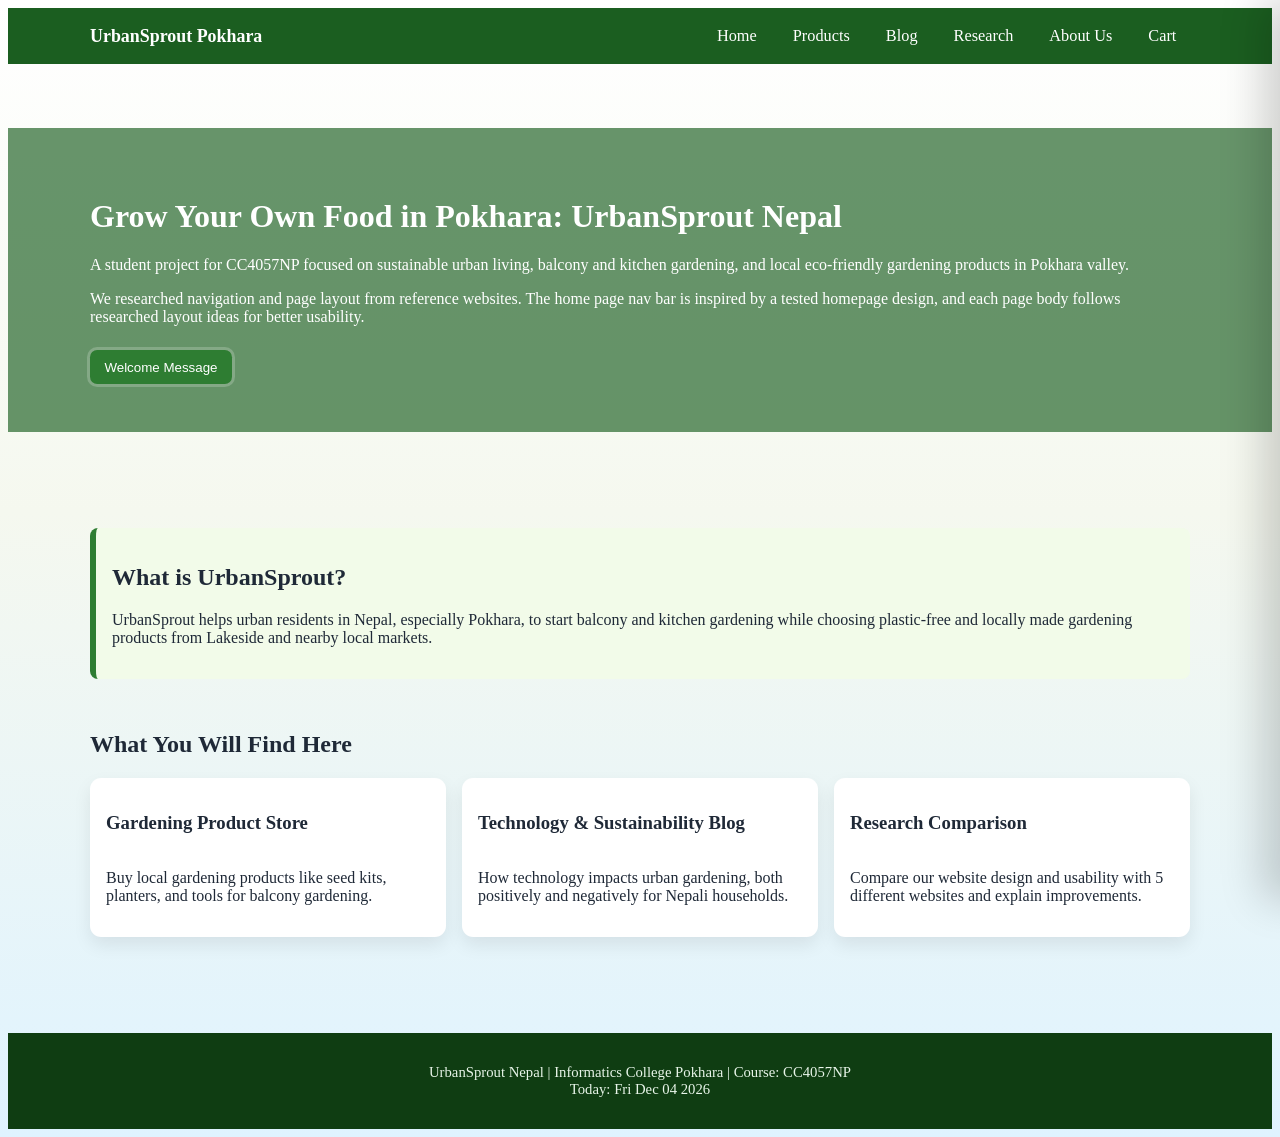
<file: index.html>
<!DOCTYPE html>
<!-- UrbanSprout: Home -->
<html lang="en">

<head>
  <!-- Meta tags and title -->
  <meta charset="UTF-8" />
  <meta name="viewport" content="width=device-width, initial-scale=1.0" />
  <meta name="description"
    content="UrbanSprout Nepal - balcony and kitchen gardening platform with local eco-friendly gardening products." />
  <title>UrbanSprout Nepal | Home</title>

  <!-- CSS file -->
  <link rel="stylesheet" href="css/style.css" />

  <!-- Extra styles used only on this page -->
  <style>
    /* Highlight box on the home intro */
    .home-highlight {
      border-left: 6px solid #2e7d32;
      background: #f2fbe9;
      padding: 1rem;
      border-radius: 0.5rem;
    }
  </style>
</head>

<body>
  <!-- menu at top -->
  <div class="navbar">
    <div class="container nav-inner">
      <a href="index.html" style="text-align: center; color: white ; text-decoration: none;">
        <div class="brand">UrbanSprout Pokhara</div>
      </a>
      <nav class="nav-links">
        <a href="index.html" class="active">Home</a>
        <a href="pages/products.html">Products</a>
        <a href="pages/blog.html">Blog</a>
        <a href="pages/research.html">Research</a>
        <a href="pages/about.html">About Us</a>
        <a href="#" id="openCartBtn">Cart</a>
      </nav>
    </div>
  </div>

  <!-- big banner at top -->
  <header class="hero">
    <div class="hero-overlay">
      <div class="container">
        <h1>Grow Your Own Food in Pokhara: UrbanSprout Nepal</h1>
        <p>
          A student project for CC4057NP focused on sustainable urban living,
          balcony and kitchen gardening, and local eco-friendly gardening products in Pokhara valley.
        </p>
        <p>
          We researched navigation and page layout from reference websites. The home page nav bar is inspired by a
          tested homepage design, and each page body follows researched layout ideas for better usability.
        </p>
        <!-- welcome button -->
        <button id="welcomeBtn" class="btn" style="margin-top: 0.5rem; box-shadow: 0 0 0 3px rgba(255, 255, 255, 0.2)">
          Welcome Message
        </button>
      </div>
    </div>
  </header>

  <!-- main content -->
  <main class="container section">
    <!-- intro box -->
    <div class="home-highlight">
      <h2>What is UrbanSprout?</h2>
      <p>
        UrbanSprout helps urban residents in Nepal, especially Pokhara, to
        start balcony and kitchen gardening while choosing plastic-free and
        locally made gardening products from Lakeside and nearby local markets.
      </p>
    </div>

    <!-- page links -->
    <section class="section">
      <h2>What You Will Find Here</h2>
      <div class="grid">
        <a href="pages/products.html" style="text-decoration: none; color: inherit;">
          <article class="card">
            <h3>Gardening Product Store</h3>
            <p>
              Buy local gardening products like seed kits, planters, and tools for balcony gardening.
            </p>
          </article>
        </a>
        <a href="pages/blog.html" style="text-decoration: none; color: inherit;">
          <article class="card">
            <h3>Technology & Sustainability Blog</h3>
            <p>
              How technology impacts urban gardening, both positively and
              negatively for Nepali households.
            </p>
          </article>
        </a>
        <a href="pages/research.html" style="text-decoration: none; color: inherit;">
          <article class="card">
            <h3>Research Comparison</h3>
            <p>
              Compare our website design and usability with 5 different
              websites and explain improvements.
            </p>
          </article>
        </a>
      </div>
    </section>
  </main>

  <!-- Footer -->
  <footer>
    <div class="container">
      <p class="footer-text">
        UrbanSprout Nepal | Informatics College Pokhara | Course: CC4057NP
        <br />Today: <span id="todayDate"></span>
      </p>
    </div>
  </footer>

  <!-- Cart overlay -->
  <div id="cartDrawerBackdrop" class="cart-drawer-backdrop"></div>
  <!-- Cart panel -->
  <aside id="cartDrawer" class="cart-drawer" aria-hidden="true">
    <div class="cart-drawer-header">
      <h2>Cart</h2>
      <button id="closeCartDrawer" class="modal-close" aria-label="Close cart">×</button>
    </div>
    <div class="cart-drawer-body">
      <p>Items in your cart</p>
      <table class="cart-table">
        <thead>
          <tr>
            <th>Item</th>
            <th>Qty</th>
          </tr>
        </thead>
        <tbody id="drawerCartBody">
          <tr>
            <td colspan="2">Cart is empty.</td>
          </tr>
        </tbody>
      </table>
      <p><strong>Total Items:</strong> <span id="drawerCartItems">0</span></p>
      <p><strong>Total Price:</strong> <span id="drawerCartTotal">NPR 0</span></p>
      <!-- clear button -->
      <button class="btn" id="clearDrawerCartBtn">Clear Cart</button>
      <!-- shop button -->
      <button class="btn" id="shopNowBtn" style="display: none; margin-top: 1rem; width: 100%;">Shop Now</button>
    </div>
  </aside>

  <script src="js/script.js"></script>
</body>

</html>
</file>
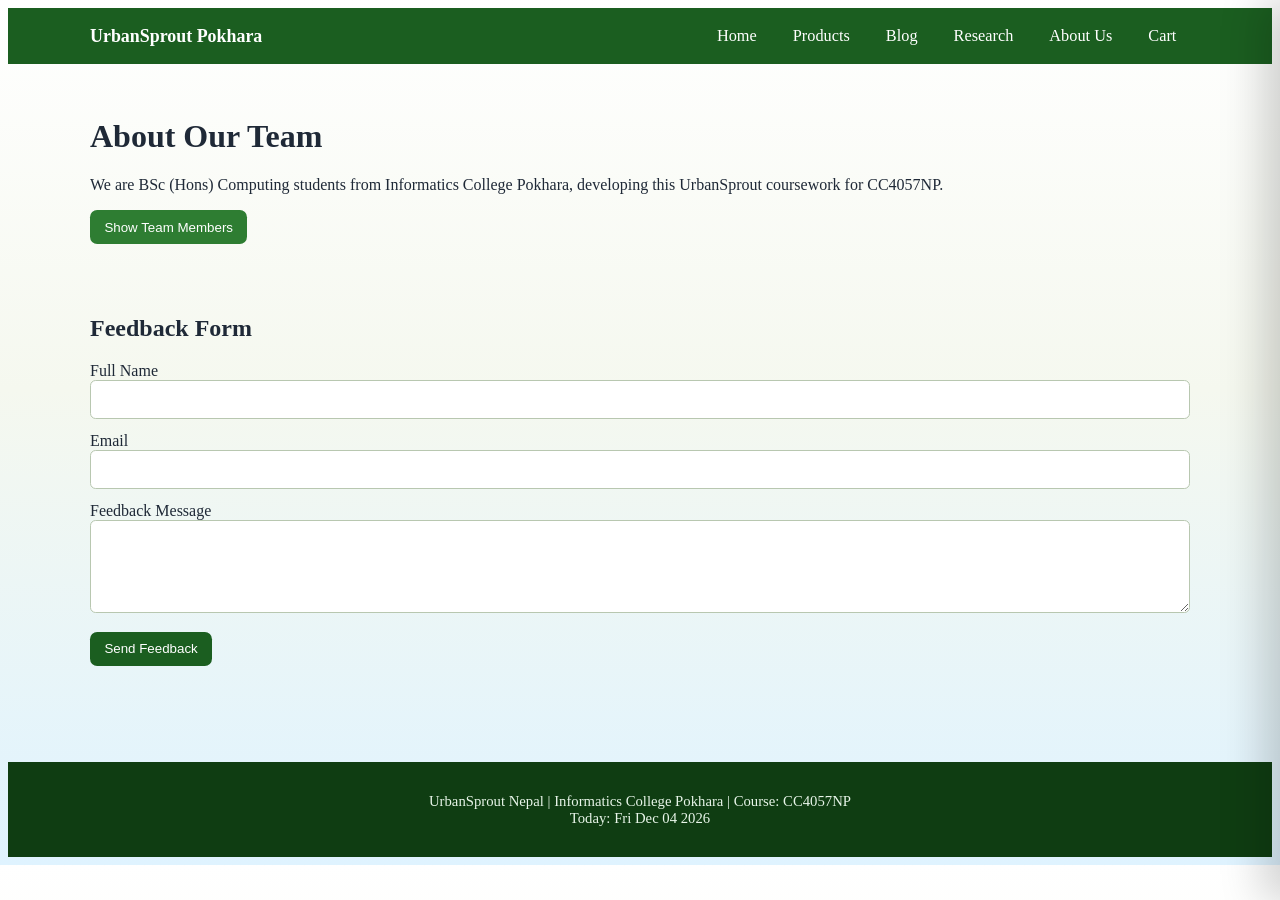
<file: pages/about.html>
<!DOCTYPE html>
<!-- UrbanSprout: About -->
<html lang="en">
  <head>
    <!-- Page info -->
    <meta charset="UTF-8" />
    <meta name="viewport" content="width=device-width, initial-scale=1.0" />
    <meta
      name="description"
      content="About UrbanSprout team and feedback form."
    />
    <title>UrbanSprout Nepal | About Us</title>
    <link rel="stylesheet" href="../css/style.css" />

    <!-- Styles used only on the About page (team grid) -->
    <style>
      /* Team toggle + portfolio cards */
      .team-toggle-wrap {
        margin: 1rem 0 1.2rem;
      }
      .team-grid[hidden] {
        display: none;
      }
      /* row 1: two wide cards; row 2: three equal cards */
      .team-portfolio-grid {
        display: grid;
        grid-template-columns: repeat(6, 1fr);
        gap: 1.25rem;
        margin-top: 0.5rem;
      }
      .team-card:nth-child(1),
      .team-card:nth-child(2) {
        grid-column: span 3;
      }
      .team-card:nth-child(3),
      .team-card:nth-child(4),
      .team-card:nth-child(5) {
        grid-column: span 2;
      }
    
     .team-card {
        background: #ffffff;
        border: 1px solid #d7e3cf;
        border-radius: 0.65rem;
        padding: 1rem 1rem 1.1rem;
        box-shadow: 0 4px 14px rgba(27, 94, 32, 0.08);
      }
      .team-card-photo {
        width: 100%;
        max-height: 280px;
        object-fit: cover;
        border-radius: 0.5rem;
        display: block;
        margin-bottom: 0.75rem;
        border: 1px solid #cfdcc4;
      }
      .team-card h3 {
        margin: 0 0 0.45rem 0;
        font-size: 1.15rem;
        color: #14532d;
      }
      .team-card p {
        margin: 0.35rem 0 0;
        font-size: 0.95rem;
        line-height: 1.45;
      }
      .team-card .interest-line {
        margin-top: 0.5rem;
        color: #2f4a30;
      }
    </style>
  </head>
  <body>
    <!-- Top menu -->
    <div class="navbar">
      <div class="container nav-inner">
        <a
          href="../index.html"
          style="text-align: center; color: white; text-decoration: none"
          ><div class="brand">UrbanSprout Pokhara</div></a
        >
        <nav class="nav-links">
          <a href="../index.html">Home</a>
          <a href="products.html">Products</a>
          <a href="blog.html">Blog</a>
          <a href="research.html">Research</a>
          <a href="about.html" class="active">About Us</a>
          <a href="#" id="openCartBtn">Cart</a>
        </nav>
      </div>
    </div>

    <main class="container section">
      <!-- Team intro -->
      <h1>About Our Team</h1>
      <p>
        We are BSc (Hons) Computing students from Informatics College Pokhara,
        developing this UrbanSprout coursework for CC4057NP.
      </p>

      <!-- Show/hide team -->
      <div class="team-toggle-wrap">
        <button
          id="teamToggleBtn"
          class="btn"
          type="button"
          aria-expanded="false"
          aria-controls="teamMembersSection"
        >
          Show Team Members
        </button>
      </div>

      <!-- Everyone shows here with photo + text (no extra buttons) -->
      <section id="teamMembersSection" class="grid team-grid" hidden>
<<<<<<< Updated upstream
        <div class="team-portfolio-grid">
          <article class="team-card">
            <img
              class="team-card-photo"
              src="../images/samir.jpg?auto=format"
              alt="Photo of Samir Thapa Magar"
            />
            <h3>Samir Thapa Magar</h3>
            <p>
              <strong>Skills:</strong> HTML5, CSS3, wireframing, responsive structure, testing,
              documentation.
            </p>
            <p class="interest-line">
              <strong>Interest:</strong> design systems and user-focused pages.
            </p>
          </article>
          <article class="team-card">
            <img
              class="team-card-photo"
              src="../images/sushant.jpeg?auto=format"
              alt="Photo of Sushant Chhetri"
            />
            <h3>Sushant Chhetri</h3>
            <p>
              <strong>Skills:</strong> HTML5, CSS3, JavaScript, validation logic, user
              interaction scripts, documentation.
            </p>
            <p class="interest-line">
              <strong>Interest:</strong> functional UI and accessible web components.
            </p>
          </article>
          <article class="team-card">
            <img
              class="team-card-photo"
              src="../images/anuj.png?auto=format"
              alt="Photo of Anuj Thapa"
            />
            <h3>Anuj Thapa</h3>
            <p>
              <strong>Skills:</strong> HTML5, CSS3, JavaScript, documentation, research,
              presentation, teamwork.
            </p>
            <p class="interest-line">
              <strong>Interest:</strong> UI design for sustainability platforms in Pokhara.
            </p>
          </article>
          <article class="team-card">
            <img
              class="team-card-photo"
              src="../images/kusum.png?auto=format"
              alt="Photo of Kusum Rana Magar"
            />
            <h3>Kusum Rana Magar</h3>
            <p>
              <strong>Skills:</strong> HTML5, CSS3, JavaScript, report writing, test cases,
              formatting, documentation.
            </p>
            <p class="interest-line">
              <strong>Interest:</strong> quality assurance and usability reporting.
            </p>
          </article>
          <article class="team-card">
            <img
              class="team-card-photo"
              src="../images/asal.png?auto=format"
              alt="Photo of Asal Khatri"
            />
            <h3>Asal Khatri</h3>
            <p>
              <strong>Skills:</strong> HTML5, CSS3, JavaScript, product copywriting, research
              analysis, documentation.
            </p>
            <p class="interest-line">
              <strong>Interest:</strong> eco-branding and market trends in Pokhara valley.
            </p>
          </article>
        </div>
=======
        <ul class="team-name-list">
          <li>
            <button
              type="button"
              class="btn team-name-btn member-a team-member-name-btn"
              data-name="Anuj Thapa"
              data-role="Full-Stack Developer / Team Contributor"
              data-photo="https://images.unsplash.com/photo-1500648767791-00dcc994a43e?auto=format&fit=crop&w=700&q=80"
              data-about="Skills: HTML5, CSS3, JavaScript, documentation, research, presentation, teamwork. Interest: UI design for sustainability platforms in Pokhara."
            >
              Anuj Thapa
            </button>
          </li>
          <li>
            <button
              type="button"
              class="btn team-name-btn member-b team-member-name-btn"
              data-name="Kusum Rana Magar"
              data-role="Full-Stack Developer / Team Contributor"
              data-photo="https://images.unsplash.com/photo-1494790108377-be9c29b29330?auto=format&fit=crop&w=700&q=80"
              data-about="Skills: HTML5, CSS3, JavaScript, report writing, test cases, formatting, documentation. Interest: quality assurance and usability reporting."
            >
              Kusum Rana Magar
            </button>
          </li>
          <li>
            <button
              type="button"
              class="btn team-name-btn member-c team-member-name-btn"
              data-name="Asal Khatri"
              data-role="Full-Stack Developer / Team Contributor"
              data-photo="https://images.unsplash.com/photo-1507003211169-0a1dd7228f2d?auto=format&fit=crop&w=700&q=80"
              data-about="Skills: HTML5, CSS3, JavaScript, product copywriting, research analysis, documentation. Interest: eco-branding and market trends in Pokhara valley."
            >
              Asal Khatri
            </button>
          </li>
          <li>
            <button
              type="button"
              class="btn team-name-btn member-d team-member-name-btn"
              data-name="Sushant Chhetri"
              data-role="Full-Stack Developer / Team Contributor"
              data-photo="https://images.unsplash.com/photo-1544005313-94ddf0286df2?auto=format&fit=crop&w=700&q=80"
              data-about="Skills: HTML5, CSS3, JavaScript, validation logic, user interaction scripts, documentation. Interest: functional UI and accessible web components."
            >
              Sushant Chhetri
            </button>
          </li>
          <li>
            <button
              type="button"
              class="btn team-name-btn member-e team-member-name-btn"
              data-name="Samir Thapa Magar"
              data-role="Full-Stack Developer / Team Contributor"
              data-photo="https://images.unsplash.com/photo-1506794778202-cad84cf45f1d?auto=format&fit=crop&w=700&q=80"
              data-about="Skills: HTML5, CSS3, JavaScript, wireframing, responsive structure, testing, documentation. Interest: design systems and user-focused pages."
            >
              Samir Thapa Magar
            </button>
          </li>
        </ul>
>>>>>>> Stashed changes
      </section>

      <section class="section">
        <h2>Feedback Form</h2>
        <!-- Feedback form -->
        <form id="feedbackForm" action="#" method="post">
          <div class="form-group">
            <label for="name">Full Name</label>
            <input id="name" type="text" name="name" required />
          </div>

          <div class="form-group">
            <label for="email">Email</label>
            <input id="email" type="email" name="email" required />
          </div>

          <div class="form-group">
            <label for="message">Feedback Message</label>
            <textarea id="message" name="message" rows="4" required></textarea>
          </div>

          <p id="formError" class="error"></p>
          <button class="btn btn-secondary" type="submit">Send Feedback</button>
        </form>
      </section>
    </main>

    <footer>
      <div class="container">
        <p class="footer-text">
          UrbanSprout Nepal | Informatics College Pokhara | Course: CC4057NP
          <br />Today: <span id="todayDate"></span>
        </p>
      </div>
    </footer>

    <div id="cartDrawerBackdrop" class="cart-drawer-backdrop"></div>
    <aside id="cartDrawer" class="cart-drawer" aria-hidden="true">
      <div class="cart-drawer-header">
        <h2>Cart</h2>
        <button id="closeCartDrawer" class="modal-close" aria-label="Close cart">×</button>
      </div>
      <div class="cart-drawer-body">
        <p>Items in your cart</p>
        <table class="cart-table">
          <thead>
            <tr>
              <th>Item</th>
              <th>Qty</th>
            </tr>
          </thead>
          <tbody id="drawerCartBody">
            <tr>
              <td colspan="2">Cart is empty.</td>
            </tr>
          </tbody>
        </table>
        <p><strong>Total Items:</strong> <span id="drawerCartItems">0</span></p>
        <p><strong>Total Price:</strong> <span id="drawerCartTotal">NPR 0</span></p>
        <button class="btn" id="clearDrawerCartBtn">Clear Cart</button>
        <button class="btn" id="shopNowBtn" style="display: none; margin-top: 1rem; width: 100%;">Shop Now</button>
      </div>
    </aside>

    <script src="../js/script.js"></script>
  </body>
</html>
</file>
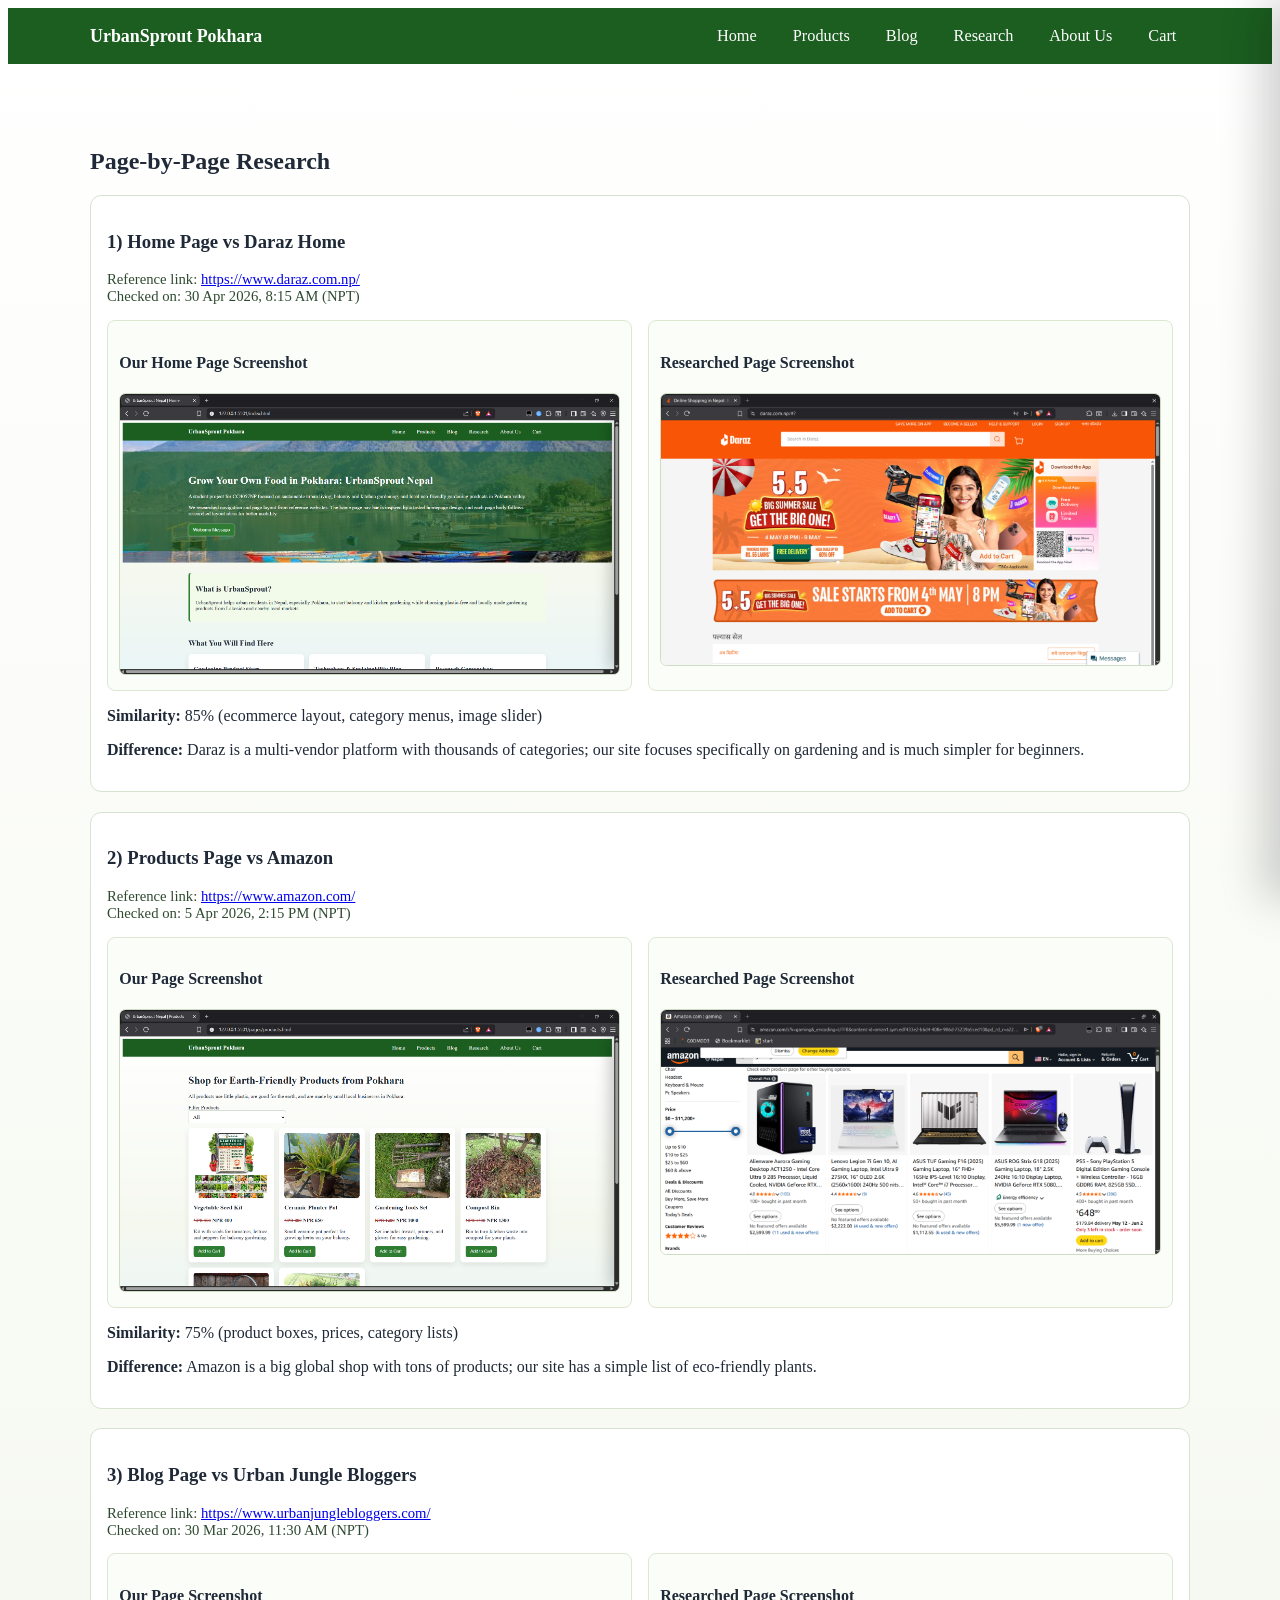
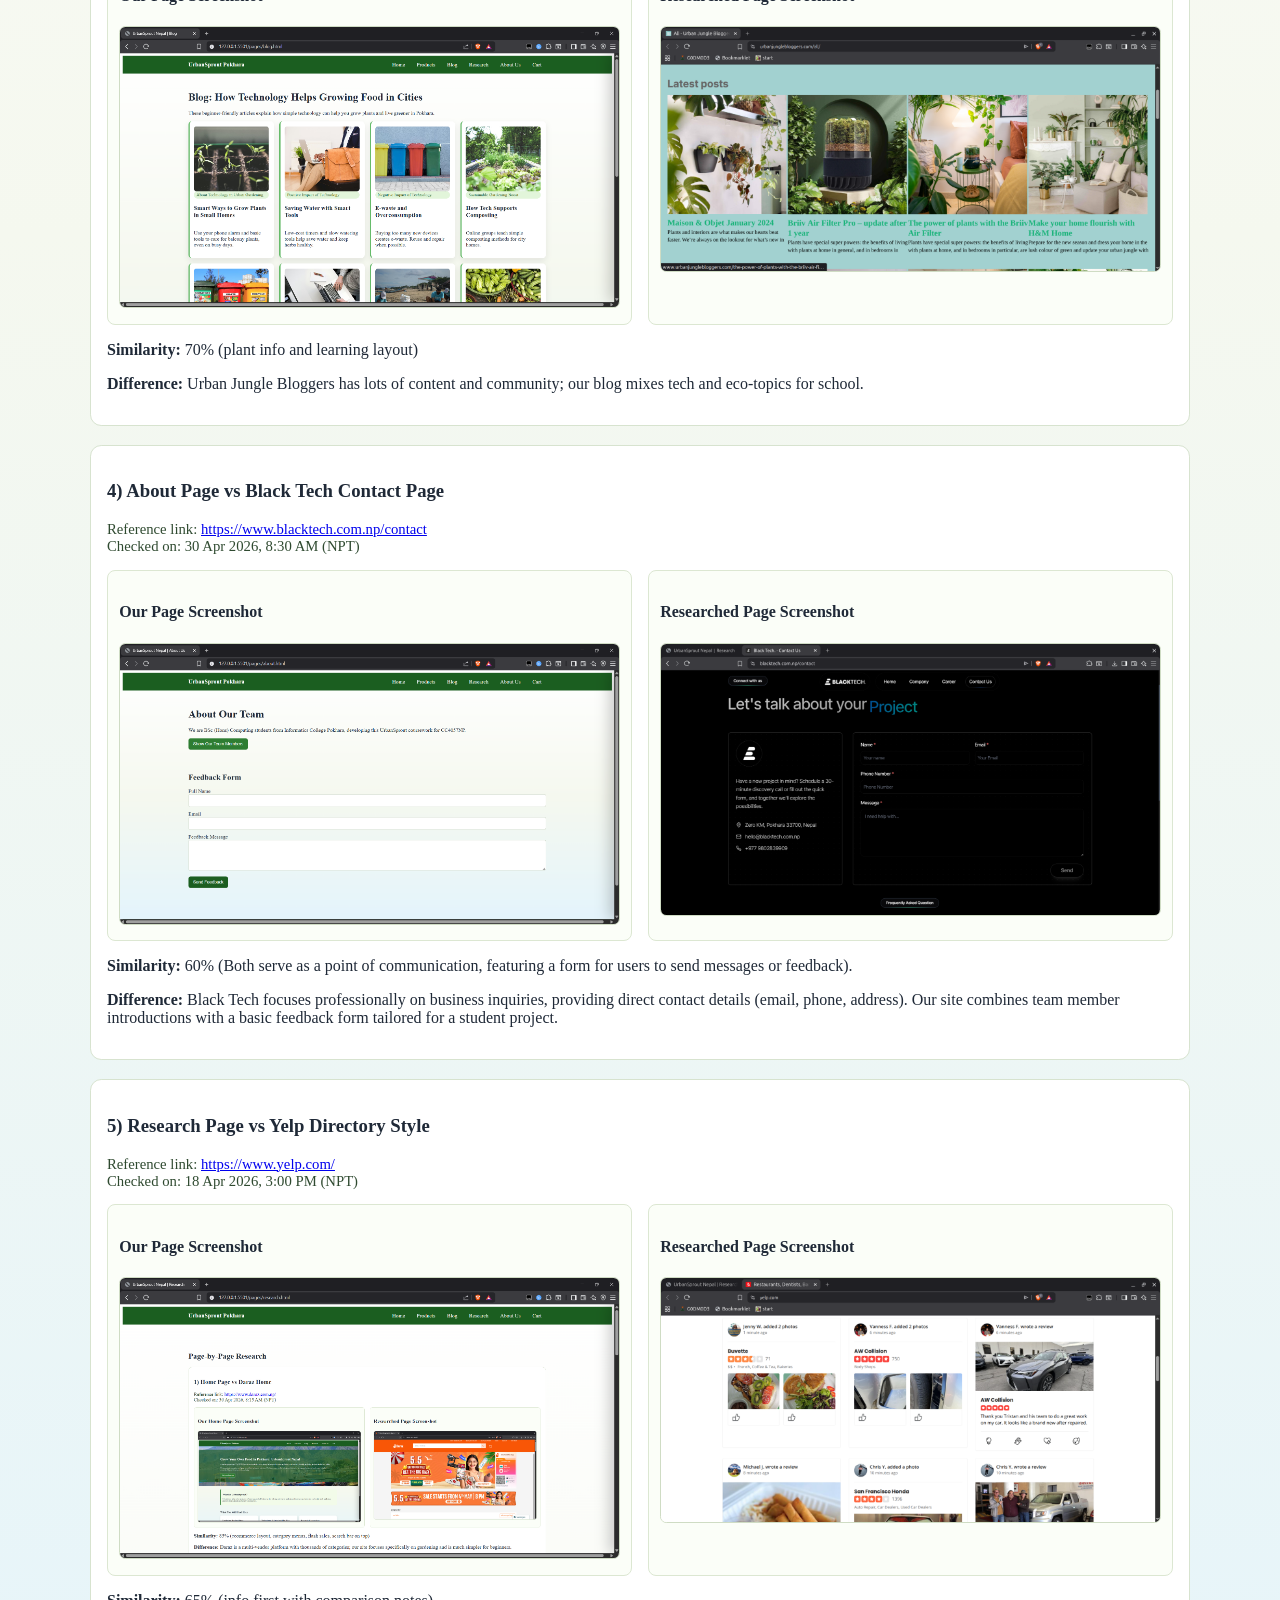
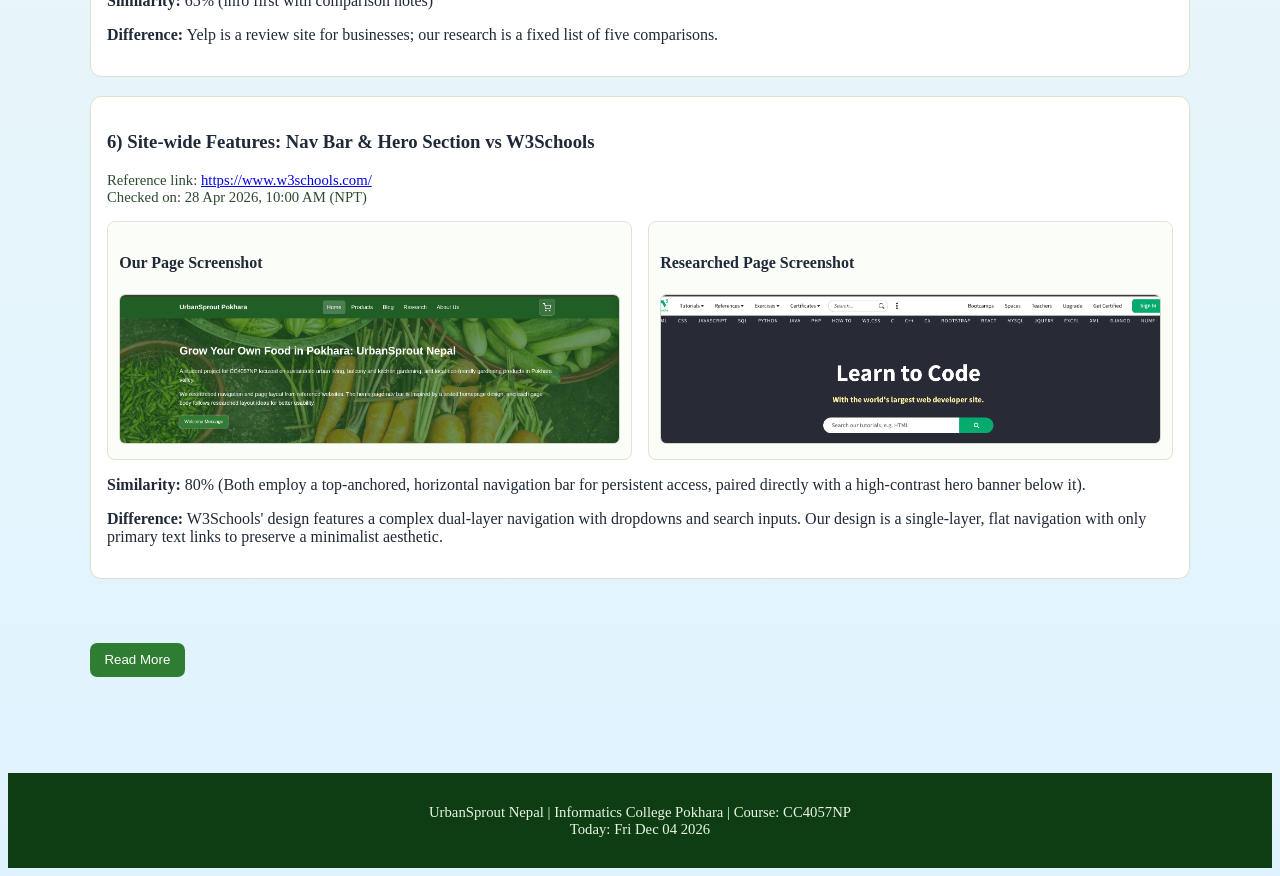
<file: pages/research.html>
<!DOCTYPE html>
<!-- UrbanSprout: Research -->
<html lang="en">

<head>
  <!-- Page info -->
  <meta charset="UTF-8" />
  <meta name="viewport" content="width=device-width, initial-scale=1.0" />
  <meta name="description" content="Research and design comparison for UrbanSprout website." />
  <title>UrbanSprout Nepal | Research</title>
  <link rel="stylesheet" href="../css/style.css" />

  <!-- Styles used only on the Research page -->
  <style>
    /* Callout boxes for notes */
    .research-note {
      background: #f8fff0;
      border: 1px dashed #8bc34a;
      padding: 1rem;
      border-radius: 0.5rem;
    }

    .research-card {
      background: #ffffff;
      border: 1px solid #d7e3cf;
      border-radius: 0.7rem;
      padding: 1rem;
      margin-top: 1.2rem;
    }

    .compare-grid {
      display: grid;
      grid-template-columns: repeat(auto-fit, minmax(260px, 1fr));
      gap: 1rem;
      margin-top: 0.8rem;
    }

    .shot-box {
      border: 1px solid #dce7d2;
      border-radius: 0.5rem;
      padding: 0.7rem;
      background: #fbfef8;
    }

    .shot-box img {
      width: 100%;
      border-radius: 0.4rem;
      border: 1px solid #cfdcc4;
      min-height: 150px;
      object-fit: cover;
    }

    .meta-line {
      font-size: 0.92rem;
      color: #2f4a30;
    }
  </style>
</head>

<body>
  <!-- Top menu -->
  <div class="navbar">
    <div class="container nav-inner">
      <a href="../index.html" style="text-align: center; color: white; text-decoration: none">
        <div class="brand">UrbanSprout Pokhara</div>
      </a>
      <nav class="nav-links">
        <a href="../index.html">Home</a>
        <a href="products.html">Products</a>
        <a href="blog.html">Blog</a>
        <a href="research.html" class="active">Research</a>
        <a href="about.html">About Us</a>
        <a href="#" id="openCartBtn">Cart</a>
      </nav>
    </div>
  </div>

  <main class="container section">
    <section class="section">
      <h2>Page-by-Page Research</h2>

      <article class="research-card">
        <h3>1) Home Page vs Daraz Home</h3>
        <p class="meta-line">
          Reference link:
          <a href="https://www.daraz.com.np/" target="_blank" rel="noopener">https://www.daraz.com.np/</a>
          <br />
          Checked on: 30 Apr 2026, 8:15 AM (NPT)
        </p>
        <div class="compare-grid">
          <div class="shot-box">
            <h4>Our Home Page Screenshot</h4>
            <img src="../images/home-our.png" alt="UrbanSprout home page screenshot" />
          </div>
          <div class="shot-box">
            <h4>Researched Page Screenshot</h4>
            <img src="../images/home-ref-daraz.png" alt="Daraz home page screenshot" />
          </div>
        </div>
        <p>
          <strong>Similarity:</strong> 85% (ecommerce layout, category menus, image slider)
        </p>
        <p>
          <strong>Difference:</strong> Daraz is a multi-vendor platform with thousands of categories; our site focuses
          specifically on gardening and is much simpler for beginners.
        </p>
      </article>

      <article class="research-card">
        <h3>2) Products Page vs Amazon</h3>
        <p class="meta-line">
          Reference link:
          <a href="https://www.amazon.com/" target="_blank" rel="noopener">https://www.amazon.com/</a>
          <br />
          Checked on: 5 Apr 2026, 2:15 PM (NPT)
        </p>
        <div class="compare-grid">
          <div class="shot-box">
            <h4>Our Page Screenshot</h4>
            <img src="../images/products-our.png" alt="UrbanSprout products page screenshot" />
          </div>
          <div class="shot-box">
            <h4>Researched Page Screenshot</h4>
            <img src="../images/products-ref-amazon.png" alt="Amazon products page screenshot" />
          </div>
        </div>
        <p>
          <strong>Similarity:</strong> 75% (product boxes, prices, category
          lists)
        </p>
        <p>
          <strong>Difference:</strong> Amazon is a big global shop with tons
          of products; our site has a simple list of eco-friendly plants.
        </p>
      </article>

      <article class="research-card">
        <h3>3) Blog Page vs Urban Jungle Bloggers</h3>
        <p class="meta-line">
          Reference link:
          <a href="https://www.urbanjunglebloggers.com/" target="_blank"
            rel="noopener">https://www.urbanjunglebloggers.com/</a>
          <br />
          Checked on: 30 Mar 2026, 11:30 AM (NPT)
        </p>
        <div class="compare-grid">
          <div class="shot-box">
            <h4>Our Page Screenshot</h4>
            <img src="../images/blog-our.png" alt="UrbanSprout blog page screenshot" />
          </div>
          <div class="shot-box">
            <h4>Researched Page Screenshot</h4>
            <img src="../images/blog-ref-urban-jungle-bloggers.png" alt="Urban Jungle Bloggers page screenshot" />
          </div>
        </div>
        <p>
          <strong>Similarity:</strong> 70% (plant info and learning layout)
        </p>
        <p>
          <strong>Difference:</strong> Urban Jungle Bloggers has lots of
          content and community; our blog mixes tech and eco-topics for
          school.
        </p>
      </article>

      <article class="research-card">
        <h3>4) About Page vs Black Tech Contact Page</h3>
        <p class="meta-line">
          Reference link:
          <a href="https://www.blacktech.com.np/contact" target="_blank"
            rel="noopener">https://www.blacktech.com.np/contact</a>
          <br />
          Checked on: 30 Apr 2026, 8:30 AM (NPT)
        </p>
        <div class="compare-grid">
          <div class="shot-box">
            <h4>Our Page Screenshot</h4>
            <img src="../images/about-our.png" alt="UrbanSprout about page screenshot" />
          </div>
          <div class="shot-box">
            <h4>Researched Page Screenshot</h4>
            <img src="../images/about-ref-blacktech.png" alt="Black Tech contact page screenshot" />
          </div>
        </div>
        <p>
          <strong>Similarity:</strong> 60% (Both serve as a point of communication, featuring a form for users to send
          messages or feedback).
        </p>
        <p>
          <strong>Difference:</strong> Black Tech focuses professionally on business inquiries, providing direct contact
          details (email, phone, address). Our site combines team member introductions with a basic feedback form
          tailored for a student project.
        </p>
      </article>

      <article class="research-card">
        <h3>5) Research Page vs Yelp Directory Style</h3>
        <p class="meta-line">
          Reference link:
          <a href="https://www.yelp.com/" target="_blank" rel="noopener">https://www.yelp.com/</a>
          <br />
          Checked on: 18 Apr 2026, 3:00 PM (NPT)
        </p>
        <div class="compare-grid">
          <div class="shot-box">
            <h4>Our Page Screenshot</h4>
            <img src="../images/research-our.png" alt="UrbanSprout research page screenshot" />
          </div>
          <div class="shot-box">
            <h4>Researched Page Screenshot</h4>
            <img src="../images/research-ref-yelp.png" alt="Yelp page screenshot" />
          </div>
        </div>
        <p>
          <strong>Similarity:</strong> 65% (info first with comparison notes)
        </p>
        <p>
          <strong>Difference:</strong> Yelp is a review site for businesses;
          our research is a fixed list of five comparisons.
        </p>
      </article>

      <article class="research-card">
        <h3>6) Site-wide Features: Nav Bar & Hero Section vs W3Schools</h3>
        <p class="meta-line">
          Reference link:
          <a href="https://www.w3schools.com/" target="_blank" rel="noopener">https://www.w3schools.com/</a>
          <br />
          Checked on: 28 Apr 2026, 10:00 AM (NPT)
        </p>
        <div class="compare-grid">
          <div class="shot-box">
            <h4>Our Page Screenshot</h4>
            <img src="../images/nav-bg_slider-our.png" alt="Our nav bar and hero section screenshot" />
          </div>
          <div class="shot-box">
            <h4>Researched Page Screenshot</h4>
            <img src="../images/nav-bg_slider-w3.png" alt="W3Schools page screenshot" />
          </div>
        </div>
        <p>
          <strong>Similarity:</strong> 80% (Both employ a top-anchored, horizontal navigation bar for persistent access,
          paired directly with a high-contrast hero banner below it).
        </p>
        <p>
          <strong>Difference:</strong> W3Schools' design features a complex dual-layer navigation with dropdowns and
          search inputs. Our design is a single-layer, flat navigation with only primary text links to preserve a
          minimalist aesthetic.
        </p>
      </article>
    </section>

    <section class="section" id="researchSummarySection" hidden>
      <!-- Summary table -->
      <h2>Research Summary Table</h2>
      <table>
        <thead>
          <tr>
            <th>UrbanSprout Page</th>
            <th>Website Reference</th>
            <th>Similarity</th>
            <th>Similarities</th>
            <th>Differences</th>
            <th>Checked Date/Time</th>
          </tr>
        </thead>
        <tbody>
          <tr>
            <td>Home</td>
            <td>https://www.daraz.com.np/</td>
            <td>85%</td>
            <td>ecommerce layout, category menus, flash sales, search bar on top</td>
            <td>
              Daraz is a multi-vendor platform with thousands of categories; our site focuses specifically on gardening
              and is much simpler for beginners.
            </td>
            <td>30 Apr 2026, 8:15 AM (NPT)</td>
          </tr>
          <tr>
            <td>Products</td>
            <td>https://www.amazon.com/</td>
            <td>75%</td>
            <td>product boxes, prices, category lists</td>
            <td>
              Amazon is a big global shop with tons of products; our site has
              a simple list of eco-friendly plants.
            </td>
            <td>5 Apr 2026, 2:15 PM (NPT)</td>
          </tr>
          <tr>
            <td>Blog</td>
            <td>https://www.urbanjunglebloggers.com/</td>
            <td>70%</td>
            <td>plant info and learning layout</td>
            <td>
              Urban Jungle Bloggers has lots of content and community; our
              blog mixes tech and eco-topics for school.
            </td>
            <td>30 Mar 2026, 11:30 AM (NPT)</td>
          </tr>
          <tr>
            <td>About</td>
            <td>https://www.blacktech.com.np/contact</td>
            <td>60%</td>
            <td>form for users to send messages or feedback</td>
            <td>
              Black Tech focuses on business inquiries with professional contact details; our site combines team info
              and a student feedback form.
            </td>
            <td>30 Apr 2026, 8:30 AM (NPT)</td>
          </tr>
          <tr>
            <td>Research</td>
            <td>https://www.yelp.com/</td>
            <td>65%</td>
            <td>info first with comparison notes</td>
            <td>
              Yelp is a review site for businesses; our research is a fixed
              list of five comparisons.
            </td>
            <td>18 Apr 2026, 3:00 PM (NPT)</td>
          </tr>
          <tr>
            <td>Nav Bar & Hero (Site-wide)</td>
            <td>https://www.w3schools.com/</td>
            <td>80%</td>
            <td>Top menu for easy clicking, big welcome area</td>
            <td>
              W3Schools has search, login, and lots of links. Our nav bar is simple for a plant store and has a cart.
            </td>
            <td>28 Apr 2026, 10:00 AM (NPT)</td>
          </tr>
        </tbody>
      </table>
    </section>

    <section class="section">
      <button id="researchReadMoreBtn" class="btn" type="button">
        Read More
      </button>
      <button id="researchShowLessBtn" class="btn btn-secondary" type="button"
        style="display: none; margin-left: 0.5rem">
        Show Less
      </button>
    </section>
  </main>

  <!-- Footer -->
  <footer>
    <div class="container">
      <p class="footer-text">
        UrbanSprout Nepal | Informatics College Pokhara | Course: CC4057NP
        <br />Today: <span id="todayDate"></span>
      </p>
    </div>
  </footer>

  <!-- Cart overlay and panel -->
  <div id="cartDrawerBackdrop" class="cart-drawer-backdrop"></div>
  <aside id="cartDrawer" class="cart-drawer" aria-hidden="true">
    <div class="cart-drawer-header">
      <h2>Cart</h2>
      <button id="closeCartDrawer" class="modal-close" aria-label="Close cart">×</button>
    </div>
    <div class="cart-drawer-body">
      <p>Items in your cart</p>
      <table class="cart-table">
        <thead>
          <tr>
            <th>Item</th>
            <th>Qty</th>
          </tr>
        </thead>
        <tbody id="drawerCartBody">
          <tr>
            <td colspan="2">Cart is empty.</td>
          </tr>
        </tbody>
      </table>
      <p><strong>Total Items:</strong> <span id="drawerCartItems">0</span></p>
      <p><strong>Total Price:</strong> <span id="drawerCartTotal">NPR 0</span></p>
      <button class="btn" id="clearDrawerCartBtn">Clear Cart</button>
      <button class="btn" id="shopNowBtn" style="display: none; margin-top: 1rem; width: 100%;">Shop Now</button>
    </div>
  </aside>

  <script src="../js/script.js"></script>
</body>

</html>
</file>
<file: css/style.css>
/*
 * UrbanSprout — main stylesheet
 * Sections: reset → layout → navbar → cart drawer → hero → grids →
 * products layout → tables → modals → buttons → forms → footer
 */

/* --- Reset --- */
* {
  box-sizing: border-box;
}

body {
  font-family: "Times New Roman", Times, serif;
  color: #1f2937;
  /* Page background: white into soft green and blue */
  background: linear-gradient(180deg, #ffffff 0%, #f5f8ef 45%, #dff3ff 100%);
}

/* --- Page width --- */
.container {
  width: 92%;
  max-width: 1100px;
  margin: auto;
}

/* --- Top navigation --- */
.navbar {
  background: #1b5e20;
  color: #ffffff;
  padding-top: 0.55rem;
  padding-bottom: 0.55rem;
}

.nav-inner {
  display: flex;
  justify-content: space-between;
  align-items: center;
  gap: 1.1rem;
  flex-wrap: wrap;
}

.brand {
  font-size: 1.12rem;
  font-weight: 700;
}

.nav-links {
  list-style: none;
  display: flex;
  gap: 0.55rem;
}

/* Nav links (Home, Products, Cart, …) */
.nav-links a {
  color: #ffffff;
  text-decoration: none;
  padding: 0.58rem 0.85rem;
  border-radius: 0.45rem;
  font-size: 1.02rem;
}

/* --- Cart drawer (slides in from the right) --- */
.cart-drawer-backdrop {
  position: fixed;
  top: 0;
  right: 0;
  bottom: 0;
  left: 0;
  background: rgba(0, 0, 0, 0.4);
  opacity: 0;
  pointer-events: none;
  transition: opacity 0.25s ease;
  z-index: 2050;
}

.cart-drawer-backdrop.visible {
  opacity: 1;
  pointer-events: auto;
}

.cart-drawer {
  position: fixed;
  top: 0;
  right: 0;
  height: 100%;
  width: 420px;
  background: #f8fff8;
  box-shadow: -18px 0 40px rgba(0, 0, 0, 0.18);
  transform: translateX(100%);
  transition: transform 0.25s ease;
  z-index: 2100;
  display: flex;
  flex-direction: column;
}

.cart-drawer.open {
  transform: translateX(0);
}

.cart-drawer-header {
  display: flex;
  justify-content: space-between;
  align-items: center;
  padding: 1.2rem 1.25rem;
  border-bottom: 1px solid #d7e3cf;
  background: #e6f4df;
}

.cart-drawer-body {
  padding: 1.25rem;
  flex: 1;
  overflow-y: auto;
}

.cart-drawer-body p {
  margin-bottom: 1rem;
}

.cart-drawer .modal-close {
  font-size: 1.8rem;
  color: #1f2937;
}

.cart-drawer .cart-table {
  margin-bottom: 1rem;
}

/* --- Hero banner (home) --- */
.hero {
  min-height: 48vh;
  display: flex;
  align-items: center;
}

.hero-overlay {
  background: rgba(27, 94, 32, 0.66);
  width: 100%;
  padding: 3rem 0;
}

.hero h1,
.hero p {
  color: #fff;
}

/* --- Grid and cards --- */
.grid {
  display: grid;
  grid-template-columns: repeat(auto-fit, minmax(230px, 1fr));
  gap: 1rem;
  align-items: start;
}

.grid>a {
  display: block;
}

/* --- Products page: main + sidebar --- */


/* Product grid. */
.product-grid {
  display: grid;
  grid-template-columns: repeat(auto-fit, minmax(230px, 1fr));
  gap: 1rem;
}



/* Cart table. */
.cart-table {
  width: 100%;
  border-collapse: collapse;
  margin-top: 0.5rem;
}

.cart-table th,
.cart-table td {
  border: 1px solid #d7e3cf;
  padding: 0.55rem;
  font-size: 0.95rem;
  text-align: left;
}



.card {
  background: #ffffff;
  border-radius: 0.7rem;
  box-shadow: 0 8px 18px rgba(0, 0, 0, 0.08);
  padding: 1rem;
  min-height: 100%;
  display: flex;
  flex-direction: column;
  justify-content: space-between;
}

.card img {
  width: 100%;
  height: 200px;
  object-fit: cover;
  border-radius: 0.5rem;
  display: block;
}

.product-card {
  cursor: pointer;
}

/* --- Modals (product / blog popups) --- */
.modal {
  position: fixed;
  top: 0;
  right: 0;
  bottom: 0;
  left: 0;
  background: rgba(0, 0, 0, 0.6);
  display: flex;
  align-items: center;
  justify-content: center;
  padding: 1.5rem;
  z-index: 2000;
}

.modal.hidden {
  display: none;
}

.modal-content {
  background: #fff;
  border-radius: 0.8rem;
  max-width: 520px;
  width: 100%;
  padding: 1.5rem;
  position: relative;
}

.modal-content img {
  width: 100%;
  height: 300px;
  border-radius: 0.6rem;
  object-fit: cover;
  margin-bottom: 1rem;
}

.modal-close {
  position: absolute;
  top: 1rem;
  right: 1rem;
  border: none;
  background: transparent;
  color: #1f2937;
  font-size: 1.75rem;
  line-height: 1;
  cursor: pointer;
}

.modal-close:hover {
  color: #2e7d32;
}

/* --- Primary buttons --- */
.btn {
  border: none;
  background: #2e7d32;
  color: #fff;
  padding: 0.6rem 0.9rem;
  border-radius: 0.45rem;
  cursor: pointer;
}

.btn:hover {
  background: #1b5e20;
}

/* Full-width clear button. */
#clearDrawerCartBtn {
  width: 100%;
}

.btn-secondary {
  background: #1b5e20;
}

.qty-btn {
  border: 1px solid #b8c7b0;
  background: #f5f8ef;
  color: #1f2937;
  padding: 0.25rem 0.4rem;
  border-radius: 0.3rem;
  cursor: pointer;
  font-size: 0.9rem;
  font-weight: bold;
  min-width: 1.8rem;
}

.qty-btn:hover {
  background: #e6f4df;
  border-color: #2e7d32;
}

/* Table styles. */
table {
  width: 100%;
  border-collapse: collapse;
  background: #fff;
}

th,
td {
  border: 1px solid #d7e3cf;
  padding: 0.7rem;
  text-align: left;
}

th {
  background-color: #dff0d8;
}

/* --- Forms --- */
.form-group {
  margin-bottom: 0.8rem;
}

input,
textarea,
select {
  width: 100%;
  padding: 0.6rem;
  border: 1px solid #b8c7b0;
  border-radius: 0.35rem;
  font: inherit;
}

.error {
  color: #b00020;
  font-size: 0.9rem;
}

/* --- Footer --- */
footer {
  margin-top: 2rem;
  background: #0f3d12;
  color: #e8f5e9;
  padding: 1rem 0;
  font-size: 0.92rem;
}

/* --- Section spacing + badges --- */
.section {
  padding: 2rem 0;
}

.badge {
  display: inline-block;
  padding: 0.2rem 0.5rem;
  border-radius: 99px;
  background: #e2f5da;
  color: #205a21;
  font-size: 0.82rem;
}

.footer-text {
  font-size: 0.92rem;
  color: #e8f5e9;
  text-align: center;
}
</file>
